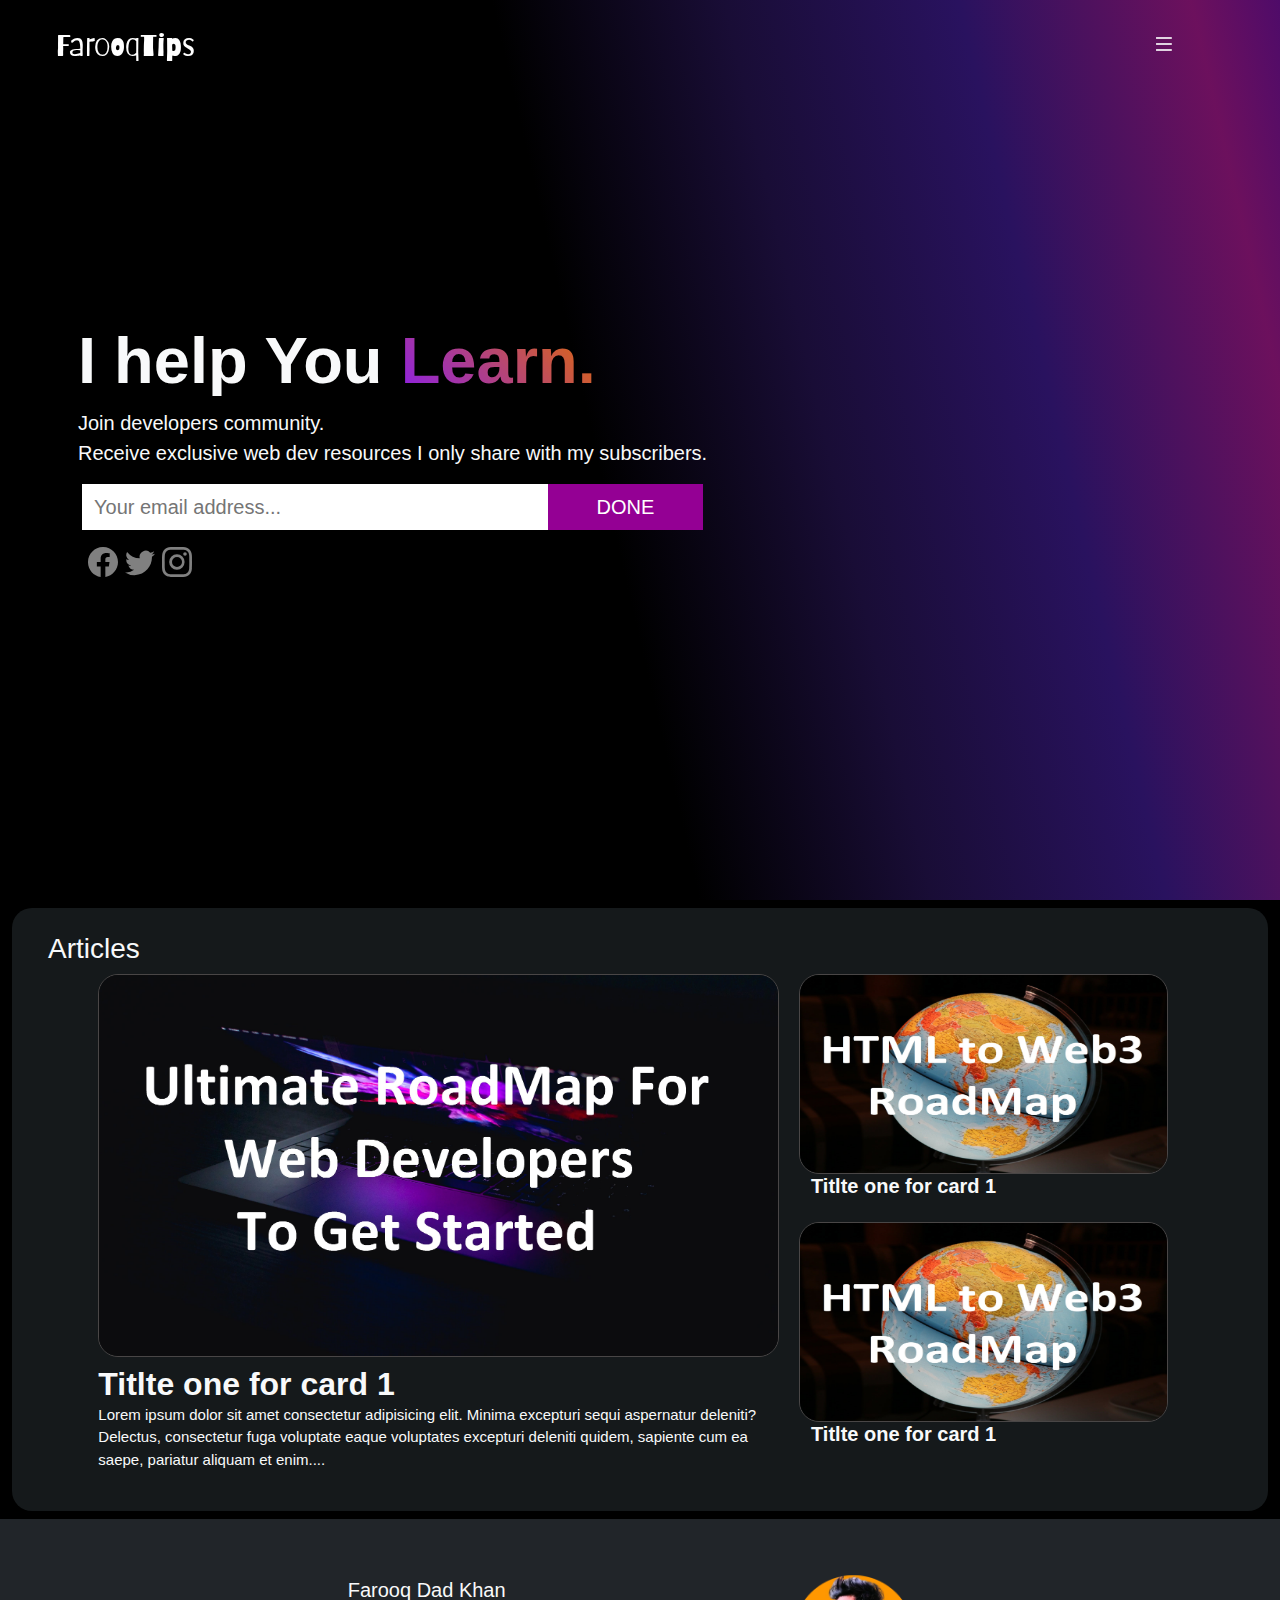
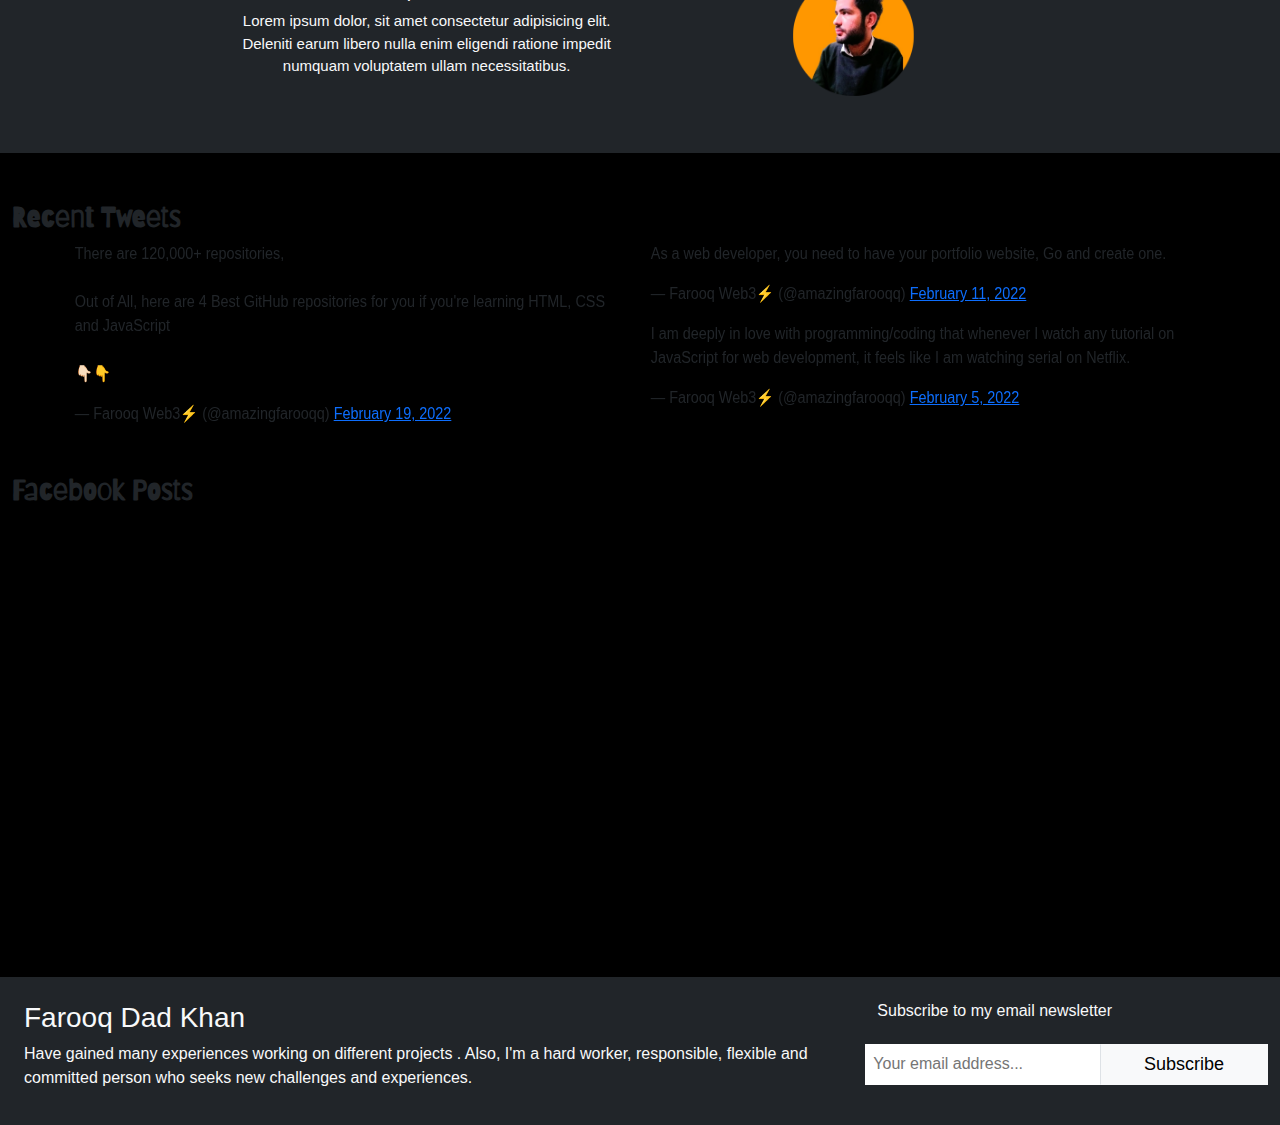
<file: index.html>
<!DOCTYPE html>
<html lang="en">

<head>
    <meta charset="UTF-8">
    <meta http-equiv="X-UA-Compatible" content="IE=edge">
    <meta name="viewport" content="width=device-width, initial-scale=1.0">
    <title>Farooq</title>
    <link rel="stylesheet" href="style.css">
    <link rel="stylesheet" href="links/bootstrap/css/bootstrap.min.css">
</head>

<body class="text-light" style="background-color: black;">

    <div class="header">
        <div class="progress-bar" id="progressBar"></div>
    </div>


    <div class="side_nav ">
        <div style="margin-top: 90px;">
            <a href="Tips/Tips.html" class="w-100 btn btn-dark" style="border-radius: 0px;">Tips</a>
            <a href="#" class="w-100 btn btn-dark" style="border-radius: 0px;">Newsletter</a>
            <a href="https://farooqdad.netlify.app/#" target="_blank" class="w-100 btn btn-dark"
                style="border-radius: 0px;">Portfolio</a>
            <a href="#" class="w-100 btn btn-dark" style="border-radius: 0px;">Articles</a>

        </div>
    </div>

    <div class="container-fluid px-4 text-light px-md-5 headnav">
        <div class="row">
            <h1 class="col logo m-2"> <a href="#">FarooqTips</a> </h1>
            <div class="col-1 text-light text-end" style="align-items: center;display: flex;">
                <div class="row p-2 sideNav_btn">
                    <div class="col-12 btn-light mt-1 side_nav_btn_lines"></div>
                    <div class="col-12 btn-light mt-1 side_nav_btn_lines"></div>
                    <div class="col-12 btn-light mt-1 side_nav_btn_lines"></div>
                </div>
            </div>
        </div>
    </div>

    <div class="container-fluid text-light frontPageNewsletter"
        style="padding: 120px 30px;display: flex;align-items: center;">

        <div class="row px-4 px-md-5 frontPageNewsletter_section">
            <div>
                <h1 class="col-12 fw-bold frontPageNewsletter_head text-light">I help You <span
                        class=" cool_bg_text">Learn.</span>
                </h1>
                <div class="col-12 m-0 fs-5 text-light">Join developers community.
                    <br>
                    Receive exclusive web dev resources I only share with my subscribers.
                </div>

                <form action="https://www.getrevue.co/profile/amazingfarooqq/add_subscriber" method="post"
                    id="revue-form" name="revue-form" class="py-3 mx-3" target="_blank">
                    <div class="row">
                        <input class="col-12 col-md-9 col-lg-9 py-2 fs-5" style="outline: none;border: none;"
                            placeholder="Your email address..." type="email" name="member[email]" id="member_email">

                        <input class="col-12 col-md-3 col-lg-3 py-2 fs-5"
                            style="color: white;border: none;background-color: rgb(148, 0, 148);" type="submit"
                            value="DONE" name="member[subscribe]" id="member_submit">
                    </div>
                </form>
                <div class="col-12 mx-2 social_icons">

                    <a href="https://web.facebook.com/amazingfarooqq" target="_blank" class="facebook">
                        <svg class="" xmlns="http://www.w3.org/2000/svg" width="16" height="16" fill="currentColor"
                            class="bi bi-facebook" viewBox="0 0 16 16">
                            <path
                                d="M16 8.049c0-4.446-3.582-8.05-8-8.05C3.58 0-.002 3.603-.002 8.05c0 4.017 2.926 7.347 6.75 7.951v-5.625h-2.03V8.05H6.75V6.275c0-2.017 1.195-3.131 3.022-3.131.876 0 1.791.157 1.791.157v1.98h-1.009c-.993 0-1.303.621-1.303 1.258v1.51h2.218l-.354 2.326H9.25V16c3.824-.604 6.75-3.934 6.75-7.951z" />
                        </svg>
                    </a>
                    <a href="https://twitter.com/amazingfarooqq" target="_blank" class="twitter">
                        <svg xmlns="http://www.w3.org/2000/svg" width="16" height="16" fill="currentColor"
                            class="bi bi-twitter" viewBox="0 0 16 16">
                            <path
                                d="M5.026 15c6.038 0 9.341-5.003 9.341-9.334 0-.14 0-.282-.006-.422A6.685 6.685 0 0 0 16 3.542a6.658 6.658 0 0 1-1.889.518 3.301 3.301 0 0 0 1.447-1.817 6.533 6.533 0 0 1-2.087.793A3.286 3.286 0 0 0 7.875 6.03a9.325 9.325 0 0 1-6.767-3.429 3.289 3.289 0 0 0 1.018 4.382A3.323 3.323 0 0 1 .64 6.575v.045a3.288 3.288 0 0 0 2.632 3.218 3.203 3.203 0 0 1-.865.115 3.23 3.23 0 0 1-.614-.057 3.283 3.283 0 0 0 3.067 2.277A6.588 6.588 0 0 1 .78 13.58a6.32 6.32 0 0 1-.78-.045A9.344 9.344 0 0 0 5.026 15z" />
                        </svg>
                    </a>
                    <a href="https://instagram.com/amazingfarooqq" target="_blank" class="instagram">
                        <svg xmlns="http://www.w3.org/2000/svg" width="16" height="16" fill="currentColor"
                            class="bi bi-instagram " viewBox="0 0 16 16">
                            <path
                                d="M8 0C5.829 0 5.556.01 4.703.048 3.85.088 3.269.222 2.76.42a3.917 3.917 0 0 0-1.417.923A3.927 3.927 0 0 0 .42 2.76C.222 3.268.087 3.85.048 4.7.01 5.555 0 5.827 0 8.001c0 2.172.01 2.444.048 3.297.04.852.174 1.433.372 1.942.205.526.478.972.923 1.417.444.445.89.719 1.416.923.51.198 1.09.333 1.942.372C5.555 15.99 5.827 16 8 16s2.444-.01 3.298-.048c.851-.04 1.434-.174 1.943-.372a3.916 3.916 0 0 0 1.416-.923c.445-.445.718-.891.923-1.417.197-.509.332-1.09.372-1.942C15.99 10.445 16 10.173 16 8s-.01-2.445-.048-3.299c-.04-.851-.175-1.433-.372-1.941a3.926 3.926 0 0 0-.923-1.417A3.911 3.911 0 0 0 13.24.42c-.51-.198-1.092-.333-1.943-.372C10.443.01 10.172 0 7.998 0h.003zm-.717 1.442h.718c2.136 0 2.389.007 3.232.046.78.035 1.204.166 1.486.275.373.145.64.319.92.599.28.28.453.546.598.92.11.281.24.705.275 1.485.039.843.047 1.096.047 3.231s-.008 2.389-.047 3.232c-.035.78-.166 1.203-.275 1.485a2.47 2.47 0 0 1-.599.919c-.28.28-.546.453-.92.598-.28.11-.704.24-1.485.276-.843.038-1.096.047-3.232.047s-2.39-.009-3.233-.047c-.78-.036-1.203-.166-1.485-.276a2.478 2.478 0 0 1-.92-.598 2.48 2.48 0 0 1-.6-.92c-.109-.281-.24-.705-.275-1.485-.038-.843-.046-1.096-.046-3.233 0-2.136.008-2.388.046-3.231.036-.78.166-1.204.276-1.486.145-.373.319-.64.599-.92.28-.28.546-.453.92-.598.282-.11.705-.24 1.485-.276.738-.034 1.024-.044 2.515-.045v.002zm4.988 1.328a.96.96 0 1 0 0 1.92.96.96 0 0 0 0-1.92zm-4.27 1.122a4.109 4.109 0 1 0 0 8.217 4.109 4.109 0 0 0 0-8.217zm0 1.441a2.667 2.667 0 1 1 0 5.334 2.667 2.667 0 0 1 0-5.334z" />
                        </svg>
                    </a>
                </div>

            </div>

        </div>

    </div>




    <div class="container-fluid" style="overflow: hidden;">
        <div class="row m-2 mx-auto p-4 justify-content-center" style="border-radius: 20px;background-color: #1b1f22ca">
            <h3>Articles</h3>

            <div class="col-12 col-md-7">
                <div class="row">
                    <a href="Articles/api_article.html"> <img class="col-12 article_title_img px-0" src="imgs/tips/bg.jpeg"
                        style="border-radius: 20px;border: 1px solid rgb(73, 70, 70);" alt=""> </a> 
                    <h2 class="col-12 mt-2 mb-0 fw-bold">Titlte one for card 1</h2>
                    <p class="col-12" style="font-size: 15px;">Lorem ipsum dolor sit amet consectetur adipisicing elit. Minima excepturi sequi
                        aspernatur deleniti? Delectus, consectetur fuga voluptate eaque voluptates excepturi deleniti
                        quidem, sapiente cum ea saepe, pariatur aliquam et enim....</p>
                </div>
            </div>
            <div class="col-12 col-md-4">
                <div class="row justify-content-start">
                    <div class="col-12">
                        <div class="row pb-3">
                            <img class="col-11 article_title_img px-0 mx-2"
                                style="height: 200px;border-radius: 20px;border: 1px solid rgb(73, 70, 70);"
                                src="imgs/tips/pexels-photo-269724.jpeg" alt="">
                            <h5 class="col-12 mx-2 fw-bold">Titlte one for card 1</h5>
                        </div>
                        <div class="row pb-3">
                            <img class="col-11 article_title_img px-0 mx-2"
                                style="height: 200px;border-radius: 20px;border: 1px solid rgb(73, 70, 70);"
                                src="imgs/tips/pexels-photo-269724.jpeg" alt="">
                            <h5 class="col-12 mx-2 fw-bold">Titlte one for card 1</h5>
                        </div>

                    </div>
                </div>

            </div>

        </div>
    </div>

    <div class="container-fluid bg-dark">
        <div class="row justify-content-center py-3">
            <div class="col-4 text-center" style="display: flex;align-items: center;">
                <div class="row">
                    <h5 class="col-12">Farooq Dad Khan</h5>
                    <p class="col-12" style="font-size: 15px;">Lorem ipsum dolor, sit amet consectetur adipisicing elit. Deleniti earum libero
                        nulla enim eligendi ratione impedit numquam voluptatem ullam necessitatibus.</p>
                </div>
            </div>
            <div class="col-4 text-center" style="transform: scale(.6);">
                <img class="img-fluid w-50" src="imgs/tips/farooq.png" alt="">
            </div>
        </div>
    </div>


    <div class="container-fluid text-dark py-5">
        <h3 class="fw-bold" style="font-family: Barriecito;">Recent Tweets</h3>
        <div class="row" style="transform: scaleX(.9);">
            <div class="col-12 col-md-6" style="height: 100px !important;">
                <blockquote class="twitter-tweet" style="height: 200px;">
                    <p lang="en" dir="ltr">There are 120,000+ repositories,<br><br>Out of All, here are 4 Best GitHub
                        repositories for you if you&#39;re learning HTML, CSS and JavaScript<br><br>👇🏻👇</p>&mdash;
                    Farooq Web3⚡ (@amazingfarooqq) <a
                        href="https://twitter.com/amazingfarooqq/status/1494911874768453634?ref_src=twsrc%5Etfw">February
                        19, 2022</a>
                </blockquote>
                <script async src="https://platform.twitter.com/widgets.js" charset="utf-8"></script>
            </div>
            <div class="col-12 col-md-6">
                <div class="row">
                    <div class="col-12">
                        <blockquote class="twitter-tweet">
                            <p lang="en" dir="ltr">As a web developer, you need to have your portfolio website, Go and
                                create
                                one.</p>&mdash; Farooq Web3⚡ (@amazingfarooqq) <a
                                href="https://twitter.com/amazingfarooqq/status/1492031361598824468?ref_src=twsrc%5Etfw">February
                                11, 2022</a>
                        </blockquote>
                        <script async src="https://platform.twitter.com/widgets.js" charset="utf-8"></script>
                    </div>
                    <div class="col-12">
                        <blockquote class="twitter-tweet">
                            <p lang="en" dir="ltr">I am deeply in love with programming/coding that whenever I watch any
                                tutorial on JavaScript for web development, it feels like I am watching serial on
                                Netflix.</p>
                            &mdash; Farooq Web3⚡ (@amazingfarooqq) <a
                                href="https://twitter.com/amazingfarooqq/status/1489892185294180353?ref_src=twsrc%5Etfw">February
                                5, 2022</a>
                        </blockquote>
                        <script async src="https://platform.twitter.com/widgets.js" charset="utf-8"></script>
                    </div>
                </div>
            </div>
        </div>
    </div>
    <div class="container-fluid text-dark pb-5">
        <h3 class="fw-bold" style="font-family: Barriecito;">Facebook Posts</h3>
        <div class="row" style="transform: scaleX(.9);">

            <iframe class="col-12 "
                src="https://www.facebook.com/plugins/post.php?href=https%3A%2F%2Fweb.facebook.com%2Famazingfarooqq%2Fposts%2F1972623086242416&show_text=true&width=500"
                width="500" height="200" style="border:none;overflow:hidden" scrolling="no" frameborder="0"
                allowfullscreen="true"
                allow="autoplay; clipboard-write; encrypted-media; picture-in-picture; web-share"></iframe>

            <iframe class="col-12"
                src="https://www.facebook.com/plugins/post.php?href=https%3A%2F%2Fweb.facebook.com%2Famazingfarooqq%2Fposts%2F1972283189609739&show_text=true&width=500"
                width="500" height="213" style="border:none;overflow:hidden" scrolling="no" frameborder="0"
                allowfullscreen="true"
                allow="autoplay; clipboard-write; encrypted-media; picture-in-picture; web-share"></iframe>
        </div>
    </div>


    <footer class="container-fluid bg-dark">
        <div class="row">
            <div class="col-12 col-md-8 p-4">
                <h3>Farooq Dad Khan</h1>
                    Have gained many experiences working on different projects . Also, I'm a hard worker, responsible,
                    flexible and committed person who seeks new challenges and experiences.


            </div>
            <div class="col-12 col-md-4 p-4">

                <div class="subscribe-form-holder">
                    <h3 class="form-title fs-6">Subscribe to my email newsletter</h3>

                    <form action="https://www.getrevue.co/profile/amazingfarooqq/add_subscriber" method="post"
                        id="revue-form" name="revue-form" class="p-0 py-3 m-0" target="_blank">
                        <div class="row revue-form-group">
                            <input class="col-12 col-md-7 p-2" style="outline: none;border: 0px;"
                                placeholder="Your email address..." type="email" name="member[email]" id="member_email">

                            <input class="col-12 border-start col-md btn btn-light"
                                style="font-size: 18px;border-radius: 0px;" type="submit" value="Subscribe"
                                name="member[subscribe]" id="member_submit">
                        </div>
                    </form>

                </div>

            </div>
        </div>
    </footer>

    <script src="script.js"></script>



</body>

</html>
</file>
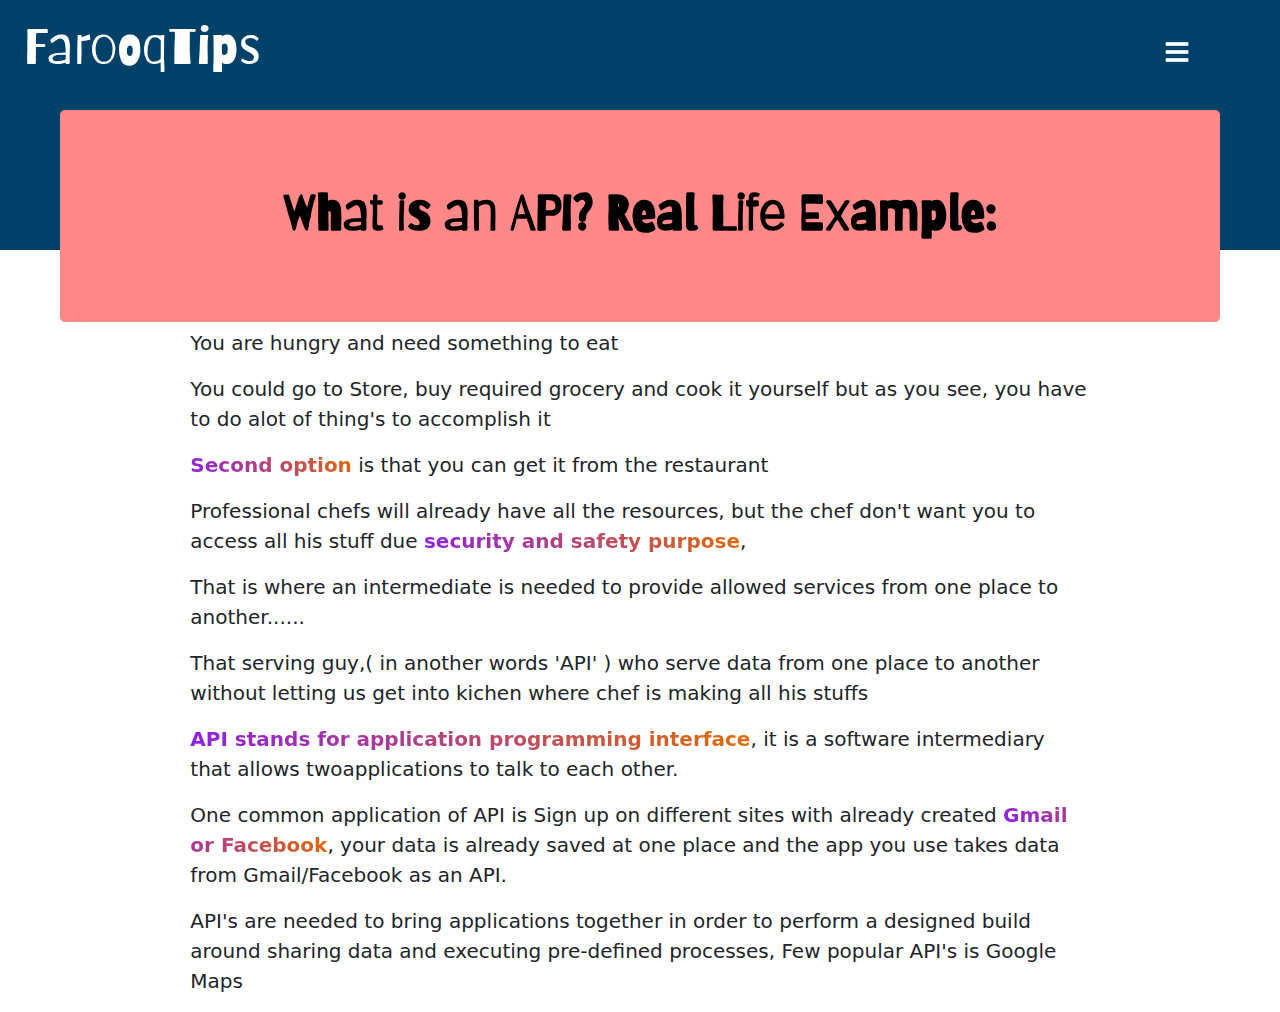
<file: Articles/api_article.html>
<!DOCTYPE html>
<html lang="en">

<head>
    <meta charset="UTF-8">
    <meta http-equiv="X-UA-Compatible" content="IE=edge">
    <meta name="viewport" content="width=device-width, initial-scale=1.0">
    <title>Article</title>
    <link rel="shortcut icon" href="farooq.jpg">
    <link rel="stylesheet" href="../links/bootstrap/css/bootstrap.min.css">
    <link rel="stylesheet" href="styling.css">
    <style>

    </style>
</head>

<body class="text-light">

    <div class="container-fluid px-4 py-3 text-light headnav">
        <div class="row">
            <h1 class="col logo text-light"> <a href="../index.html" style="text-decoration: none;color: white;">FarooqTips</a> </h1>
            <div class="col-1 text-light text-end" style="align-items: center;display: flex;">
                <div class="row" style="display: flex;flex-direction: column;cursor: pointer;">
                    <div class="col-12 btn-light mt-1" style="border: 2px solid white;transform: scale(.8);"></div>
                    <div class="col-12 btn-light mt-1" style="border: 2px solid white;transform: scale(.8);"></div>
                    <div class="col-12 btn-light mt-1" style="border: 2px solid white;transform: scale(.8);"></div>
                </div>
            </div>
        </div>
    </div>

    <style>
        .article_title .row{
            background-color: transparent;
            /* margin: 30px 40px; */
            margin-top: -140px;
            margin-bottom: -10px;
            border-radius: 5px;
            
        }
    </style>
    <div class="container-fluid article_title">
        <div class="row bg_gradient py-4 mx-2 mx-md-5">
            <h1 class="col-12 text-center py-5 fw-bold" style="font-family: Barriecito;font-size: 50px;">What is an API?
                Real Life Example:</h1>

        </div>
    </div>

    <div class="container text-dark fs-4 mt-3">
        <div class="row px-3 justify-content-center">
            <div class="col-10">
                <div class="row">

                    <div class="col-12">

                        <p class="f"> You are hungry and need something to eat</p>
                        <p>You could go to Store, buy required grocery and cook it yourself but as you see, you have to
                            do alot of thing's to accomplish it</p>
                        <p> <b class="highlighted_text">Second option</b> is that you can get it from the restaurant</p>
                        <p> Professional chefs will already have all the resources, but the chef don't want you
                            to access all his stuff due <b class="highlighted_text">security and safety purpose</b>,
                        </p>
                        <p>That is where an intermediate is needed to provide allowed services from one place to
                            another......</p>
                        <p> That serving guy,( in another words 'API' ) who serve data from one place to another
                            without letting us get into kichen where chef is making all his stuffs</p>
                        <p> <b class="highlighted_text">API stands for application programming interface</b>, it is a
                            software intermediary that allows
                            twoapplications to talk to each other.</p>



                        <p> One common application of API is Sign up on different sites with already created <b
                                class="highlighted_text">Gmail or Facebook</b>, your data is already saved at one place
                            and the app you use takes data from
                            Gmail/Facebook as an API.</p>
                        <p> API's are needed to bring applications together in order to perform a designed build around
                            sharing data and executing pre-defined processes, Few popular API's is Google Maps</p>


                    </div>
                </div>
            </div>
        </div>
    </div>

    <script>
        function progressBarScroll() {
            let winScroll = document.body.scrollTop || document.documentElement.scrollTop,
                height =
                    document.documentElement.scrollHeight -
                    document.documentElement.clientHeight,
                scrolled = (winScroll / height) * 100;
            document.getElementById("progressBar").style.width = scrolled + "%";
        }

        window.onscroll = function () {
            progressBarScroll();
        };

    </script>


    <script src="../script.js"></script>

</body>

</html>
</file>
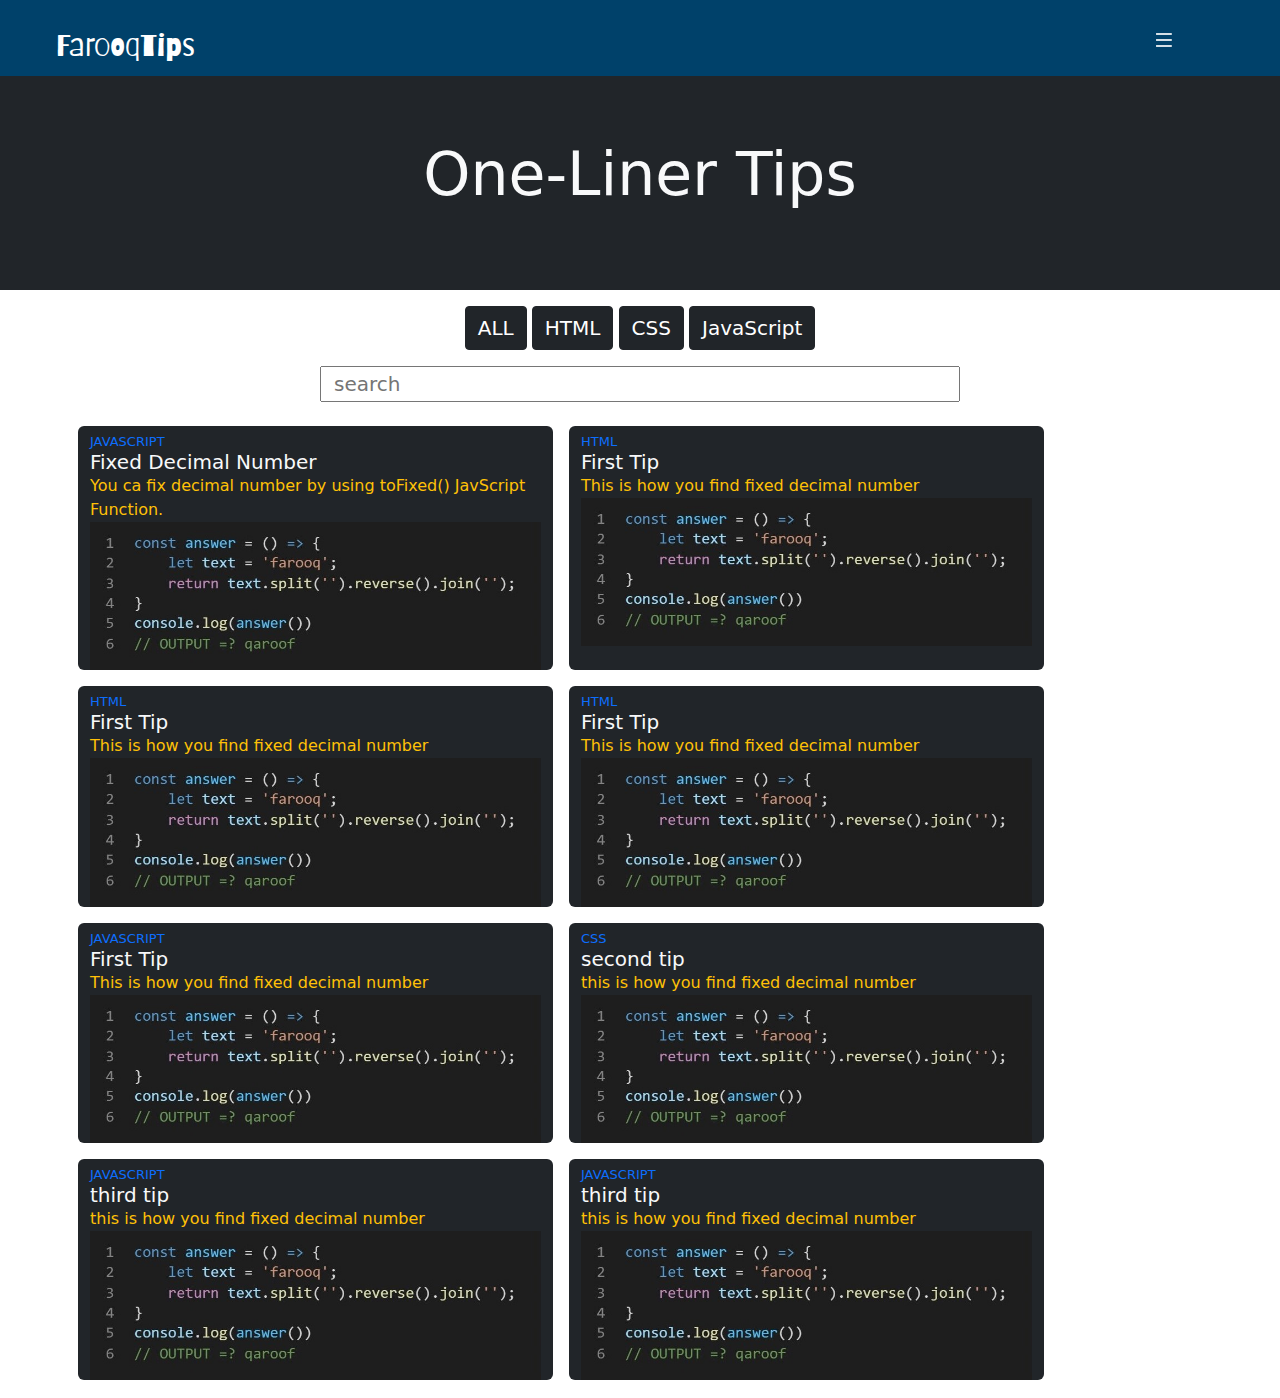
<file: Tips/Tips.html>
<!DOCTYPE html>
<html lang="en">

<head>
    <meta charset="UTF-8">
    <meta http-equiv="X-UA-Compatible" content="IE=edge">
    <meta name="viewport" content="width=device-width, initial-scale=1.0">
    <title>FarooqTips</title>
    <link rel="stylesheet" href="../links/bootstrap/css/bootstrap.min.css">
    <link rel="stylesheet" href="tips.css">

</head>

<body>

    <div class="side_nav ">
        <div style="margin-top: 90px;">
            <a href="Tips/Tips.html" class="w-100 btn btn-dark" style="border-radius: 0px;">Tips</a>
            <a href="#" class="w-100 btn btn-dark" style="border-radius: 0px;">Newsletter</a>
            <a href="https://farooqdad.netlify.app/#" target="_blank" class="w-100 btn btn-dark"
                style="border-radius: 0px;">Portfolio</a>
            <a href="#" class="w-100 btn btn-dark" style="border-radius: 0px;">Articles</a>

        </div>
    </div>

    <div class="header">
        <div class="progress-bar" id="progressBar"></div>
    </div>
    
    <div class="container-fluid px-4 text-light px-md-5 headnav sticky-top">
        <div class="row">
            <h1 class="col logo m-2"> <a href="../index.html">FarooqTips</a> </h1>
            <div class="col-1 text-light text-end" style="align-items: center;display: flex;">
                <div class="row p-2 sideNav_btn">
                    <div class="col-12 btn-light mt-1 side_nav_btn_lines"></div>
                    <div class="col-12 btn-light mt-1 side_nav_btn_lines"></div>
                    <div class="col-12 btn-light mt-1 side_nav_btn_lines"></div>
                </div>
            </div>
        </div>
    </div>

    <div class="container-fluid text-light text-center bg-dark p-5">
        <div class="row py-4">
            <h1 style="font-size: 60px;">One-Liner Tips</h1>
        </div>
    </div>

    <div class="container-fluid mt-3">
        <div class="row text-center">
            <div class="col-12" id="stacks">
                <button class="btn btn-dark fs-5" id="ALL" onclick="ALL()">ALL</button>
                <button class="btn btn-dark fs-5" id="HTML_btn" onclick="HTML_tips()">HTML</button>
                <button class="btn btn-dark fs-5" id="CSS_btn" onclick="CSS_tips()">CSS</button>
                <button class="btn btn-dark fs-5" id="JAVASCRIPT_btn" onclick="JAVASCRIPT_tips()">JavaScript</button>
            </div>
        </div>
        <div class="row py-3 justify-content-center">
            <input type="text" class="col-6 fs-5" placeholder="search" id="search_tip_button">
        </div>
    </div>


    <div class="container text-dark">
        <div class="row tips" id="tips">

        </div>
    </div>



    <script src="tips.js"></script>
</body>

</html>
</file>
<file: style.css>
@font-face {
    font-family: Barriecito;
    src: url(fonts/Barriecito-Regular.ttf);
}
* {
    margin: 0;
    padding: 0;
    box-sizing: border-box;
    transition: .3s;
    font-family: sans-serif;
   
}

.headnav{
    position: fixed;
    top: 0;
    z-index:111;
    padding: 10px 0;
}
.logo a {
    text-decoration: none !important;
    font-size:30px;
    font-family: 'Barriecito';
    transition: 1s;
    color: white !important;
}
.scroll_headnav_active {
    background: black;
    padding: 0px !important;
}
.sideNav_btn {
    display: flex;
    flex-direction: column;
    cursor: pointer;
    font-size: 3px;
}
.side_nav_btn_lines {
    border: 1px solid white;
    transform: scale(.6);
}


.side_nav {
    height: 100vh;
    position: fixed;
    top: 0;
    right: 0;
    width: 230px;
    z-index: 111;
    background-color: black;
    transform: translate(250px);
}
.side_nav_out {
    transform: translate(0px);
}
.bg_gradient {
    background-image: linear-gradient(147deg, #6d008fa2 10%, #00416a);
}
.cool_bg_text {
    background-image: linear-gradient(47deg, rgb(140, 31, 230), rgb(226, 109, 0));
    color: transparent;
    -webkit-background-clip: text;
}

.header {
    position: fixed;
    top: 0;
    right: 0;
    width: 100%;
    height: 3px;
    z-index: 1111111111111111;
}
.progress-bar {
    height: 5px;
    width: 0%;
}

.frontPageNewsletter {
    background: #00416A;
    background-image: linear-gradient(257deg,
            hsl(0deg 0% 0%),
            rgb(79, 11, 105) 0%,
            rgba(109, 16, 93, 0.993) 6%,
            rgb(41, 18, 95),
            rgb(25, 13, 54),
            hsl(0deg 0% 0%),
            hsl(0deg 0% 0%),
            hsl(0deg 0% 0%),
            hsl(0deg 0% 0%) 100%);
    min-height: 100vh;
    color: white; 
}

.frontPageNewsletter_head {
    font-size: 65px;
}

.social_icons a {
    text-decoration: none;
}

.social_icons svg {
    margin: 1.5px;
    width: 30px;
    height: 30px;
    color: grey;
}

.article_title_img {
    transition: .1s;
}

.article_title_img:hover {
    opacity: .8;
}



@media only screen and (max-width: 600px) {
    .frontPageNewsletter_head{
        font-size: 35px;
    }
    .section1 {
        padding: 120px 30px !important;
    }
}
</file>
<file: Articles/styling.css>
@font-face {
    font-family: Barriecito;
    src: url(../fonts/Barriecito-Regular.ttf);
}

body {
    overflow-x: hidden;
}

.headnav{
    background: #00416A;
   height: 250px;
}

.logo {
    color: white;
    font-size: 50px;
    font-family: 'Barriecito', cursive;
    transition: 1s;
}

p {
    font-size: 20px !important;
}

.highlighted_text {
    background-image: linear-gradient(47deg, rgb(140, 31, 230), rgb(226, 109, 0));
    color: transparent;
    -webkit-background-clip: text;
}

.bg_gradient {
    /* background-image: linear-gradient(147deg, #8811aca2 10%, #00416a); */
    background-color: rgb(255, 136, 136) !important;
    color: black;
}

@media only screen and (max-width: 600px) {
    .logo {
        font-size: 35px;
    } 
}
</file>
<file: Tips/tips.css>
@font-face {
    font-family: Barriecito;
    src: url(../fonts/Barriecito-Regular.ttf);
}
*{
    transition: .3s;
}

body {
    overflow-x: hidden;
    color: white;
    transition: 1s;
}

.header {
    position: fixed;
    top: 0;
    right: 0;
    width: 100%;
    height: 3px;
    z-index: 1111111111111111;
}
.progress-bar {
    height: 5px;
    width: 0%;
}

.headnav{
    z-index:111;
    margin-top: -10px;
    background-color: #00416a;
}
.logo a {
    text-decoration: none !important;
    font-size:30px;
    font-family: 'Barriecito';
    transition: 1s;
    color: white;
}
.sideNav_btn {
    display: flex;
    flex-direction: column;
    cursor: pointer;
    font-size: 3px;
}
.side_nav_btn_lines {
    border: 1px solid white;
    transform: scale(.6);
}
.side_nav {
    height: 100vh;
    position: fixed;
    top: 0;
    right: 0;
    width: 250px;
    z-index: 111;
    background-color: #00416a;
    transform: translate(250px);
}
.side_nav_out {
    transform: translate(0px);
}

.active {
    background: yellowgreen;
}

.tipCard {
    transition: .5s;
}

.bg_gradient {
    background-image: linear-gradient(257deg,
    hsl(0deg 0% 0%),
    rgba(109, 16, 93, 0.993) 0%,
    rgba(109, 16, 93, 0.993) 6%,
    rgb(41, 18, 95),
    rgb(25, 13, 54),
    hsl(0deg 0% 0%),
    hsl(0deg 0% 0%),
    hsl(0deg 0% 0%),
    hsl(0deg 0% 0%) 100%);
    color: white;
}

.logo {
    color: white;
    font-size: 50px;
    font-family: 'Barriecito';
    transition: 1s;
}


.tip {
    background: #00416A;
}


@media only screen and (max-width: 600px) {
    .logo {
        font-size: 35px;
    } 
}
</file>
